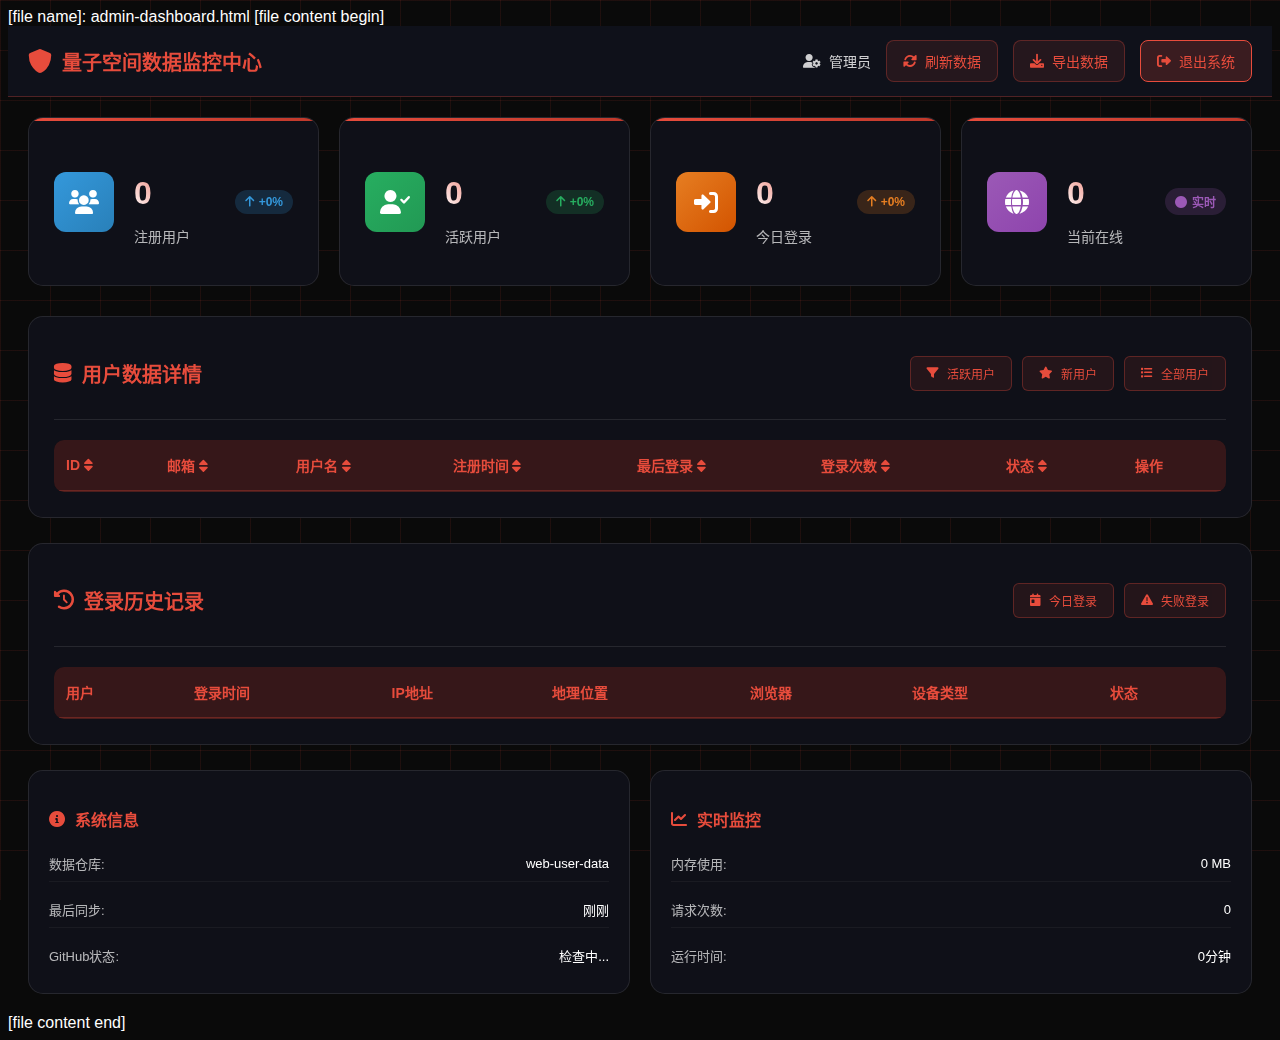
<file: admin-dashboard.html>
[file name]: admin-dashboard.html
[file content begin]
<!DOCTYPE html>
<html lang="zh-CN">
<head>
    <meta charset="UTF-8">
    <meta name="viewport" content="width=device-width, initial-scale=1.0">
    <title>数据监控中心 - 量子空间</title>
    <link rel="stylesheet" href="css/admin.css">
    <link href="https://cdnjs.cloudflare.com/ajax/libs/font-awesome/6.0.0/css/all.min.css" rel="stylesheet">
</head>
<body>
    <!-- 科幻网格背景 -->
    <div class="cyber-grid"></div>

    <!-- 导航栏 -->
    <nav class="admin-navbar">
        <div class="nav-container">
            <div class="nav-brand">
                <i class="fas fa-shield-alt"></i>
                <span>量子空间数据监控中心</span>
            </div>
            <div class="nav-actions">
                <div class="admin-info">
                    <i class="fas fa-user-cog"></i>
                    <span id="currentAdmin">管理员</span>
                </div>
                <button class="nav-btn" onclick="refreshData()">
                    <i class="fas fa-sync-alt"></i>
                    <span>刷新数据</span>
                </button>
                <button class="nav-btn" onclick="exportData()">
                    <i class="fas fa-download"></i>
                    <span>导出数据</span>
                </button>
                <button class="nav-btn logout-btn" onclick="adminLogout()">
                    <i class="fas fa-sign-out-alt"></i>
                    <span>退出系统</span>
                </button>
            </div>
        </div>
    </nav>

    <!-- 主内容区 -->
    <div class="admin-container">
        <!-- 统计卡片区域 -->
        <div class="stats-grid">
            <div class="stat-card users-stat">
                <div class="stat-icon">
                    <i class="fas fa-users"></i>
                </div>
                <div class="stat-info">
                    <h3 id="totalUsers">0</h3>
                    <p>注册用户</p>
                </div>
                <div class="stat-trend" id="usersTrend">
                    <i class="fas fa-arrow-up"></i>
                    <span>+0%</span>
                </div>
            </div>

            <div class="stat-card active-stat">
                <div class="stat-icon">
                    <i class="fas fa-user-check"></i>
                </div>
                <div class="stat-info">
                    <h3 id="activeUsers">0</h3>
                    <p>活跃用户</p>
                </div>
                <div class="stat-trend" id="activeTrend">
                    <i class="fas fa-arrow-up"></i>
                    <span>+0%</span>
                </div>
            </div>

            <div class="stat-card logins-stat">
                <div class="stat-icon">
                    <i class="fas fa-sign-in-alt"></i>
                </div>
                <div class="stat-info">
                    <h3 id="todayLogins">0</h3>
                    <p>今日登录</p>
                </div>
                <div class="stat-trend" id="loginsTrend">
                    <i class="fas fa-arrow-up"></i>
                    <span>+0%</span>
                </div>
            </div>

            <div class="stat-card online-stat">
                <div class="stat-icon">
                    <i class="fas fa-globe"></i>
                </div>
                <div class="stat-info">
                    <h3 id="onlineUsers">0</h3>
                    <p>当前在线</p>
                </div>
                <div class="stat-trend" id="onlineTrend">
                    <i class="fas fa-circle"></i>
                    <span>实时</span>
                </div>
            </div>
        </div>

        <!-- 数据表格区域 -->
        <div class="data-section">
            <div class="section-header">
                <h2><i class="fas fa-database"></i> 用户数据详情</h2>
                <div class="section-actions">
                    <button class="action-btn" onclick="filterActiveUsers()">
                        <i class="fas fa-filter"></i>
                        活跃用户
                    </button>
                    <button class="action-btn" onclick="filterNewUsers()">
                        <i class="fas fa-star"></i>
                        新用户
                    </button>
                    <button class="action-btn" onclick="showAllUsers()">
                        <i class="fas fa-list"></i>
                        全部用户
                    </button>
                </div>
            </div>

            <div class="table-container">
                <table class="data-table" id="usersTable">
                    <thead>
                        <tr>
                            <th onclick="sortTable('id')">ID <i class="fas fa-sort"></i></th>
                            <th onclick="sortTable('email')">邮箱 <i class="fas fa-sort"></i></th>
                            <th onclick="sortTable('username')">用户名 <i class="fas fa-sort"></i></th>
                            <th onclick="sortTable('registerDate')">注册时间 <i class="fas fa-sort"></i></th>
                            <th onclick="sortTable('lastLogin')">最后登录 <i class="fas fa-sort"></i></th>
                            <th onclick="sortTable('loginCount')">登录次数 <i class="fas fa-sort"></i></th>
                            <th onclick="sortTable('status')">状态 <i class="fas fa-sort"></i></th>
                            <th>操作</th>
                        </tr>
                    </thead>
                    <tbody id="usersTableBody">
                        <!-- 用户数据将通过JS动态生成 -->
                    </tbody>
                </table>
            </div>
        </div>

        <!-- 登录历史区域 -->
        <div class="data-section">
            <div class="section-header">
                <h2><i class="fas fa-history"></i> 登录历史记录</h2>
                <div class="section-actions">
                    <button class="action-btn" onclick="filterTodayLogins()">
                        <i class="fas fa-calendar-day"></i>
                        今日登录
                    </button>
                    <button class="action-btn" onclick="filterFailedLogins()">
                        <i class="fas fa-exclamation-triangle"></i>
                        失败登录
                    </button>
                </div>
            </div>

            <div class="table-container">
                <table class="data-table" id="loginHistoryTable">
                    <thead>
                        <tr>
                            <th>用户</th>
                            <th>登录时间</th>
                            <th>IP地址</th>
                            <th>地理位置</th>
                            <th>浏览器</th>
                            <th>设备类型</th>
                            <th>状态</th>
                        </tr>
                    </thead>
                    <tbody id="loginHistoryBody">
                        <!-- 登录历史数据将通过JS动态生成 -->
                    </tbody>
                </table>
            </div>
        </div>

        <!-- 系统信息区域 -->
        <div class="info-grid">
            <div class="info-card">
                <h3><i class="fas fa-info-circle"></i> 系统信息</h3>
                <div class="info-content">
                    <div class="info-item">
                        <span class="info-label">数据仓库:</span>
                        <span class="info-value">web-user-data</span>
                    </div>
                    <div class="info-item">
                        <span class="info-label">最后同步:</span>
                        <span class="info-value" id="lastSync">刚刚</span>
                    </div>
                    <div class="info-item">
                        <span class="info-label">GitHub状态:</span>
                        <span class="info-value" id="githubStatus">检查中...</span>
                    </div>
                </div>
            </div>

            <div class="info-card">
                <h3><i class="fas fa-chart-line"></i> 实时监控</h3>
                <div class="info-content">
                    <div class="info-item">
                        <span class="info-label">内存使用:</span>
                        <span class="info-value" id="memoryUsage">0 MB</span>
                    </div>
                    <div class="info-item">
                        <span class="info-label">请求次数:</span>
                        <span class="info-value" id="requestCount">0</span>
                    </div>
                    <div class="info-item">
                        <span class="info-label">运行时间:</span>
                        <span class="info-value" id="uptime">0分钟</span>
                    </div>
                </div>
            </div>
        </div>
    </div>

    <!-- 加载遮罩 -->
    <div id="loadingOverlay" class="loading-overlay">
        <div class="loading-content">
            <div class="loading-spinner"></div>
            <p>正在同步数据...</p>
        </div>
    </div>

    <!-- 消息通知 -->
    <div id="notification" class="notification"></div>

    <!-- 引入JS -->
    <script src="js/github-data-manager.js"></script>
    <script src="js/admin-dashboard.js"></script>
</body>
</html>
[file content end]
</file>
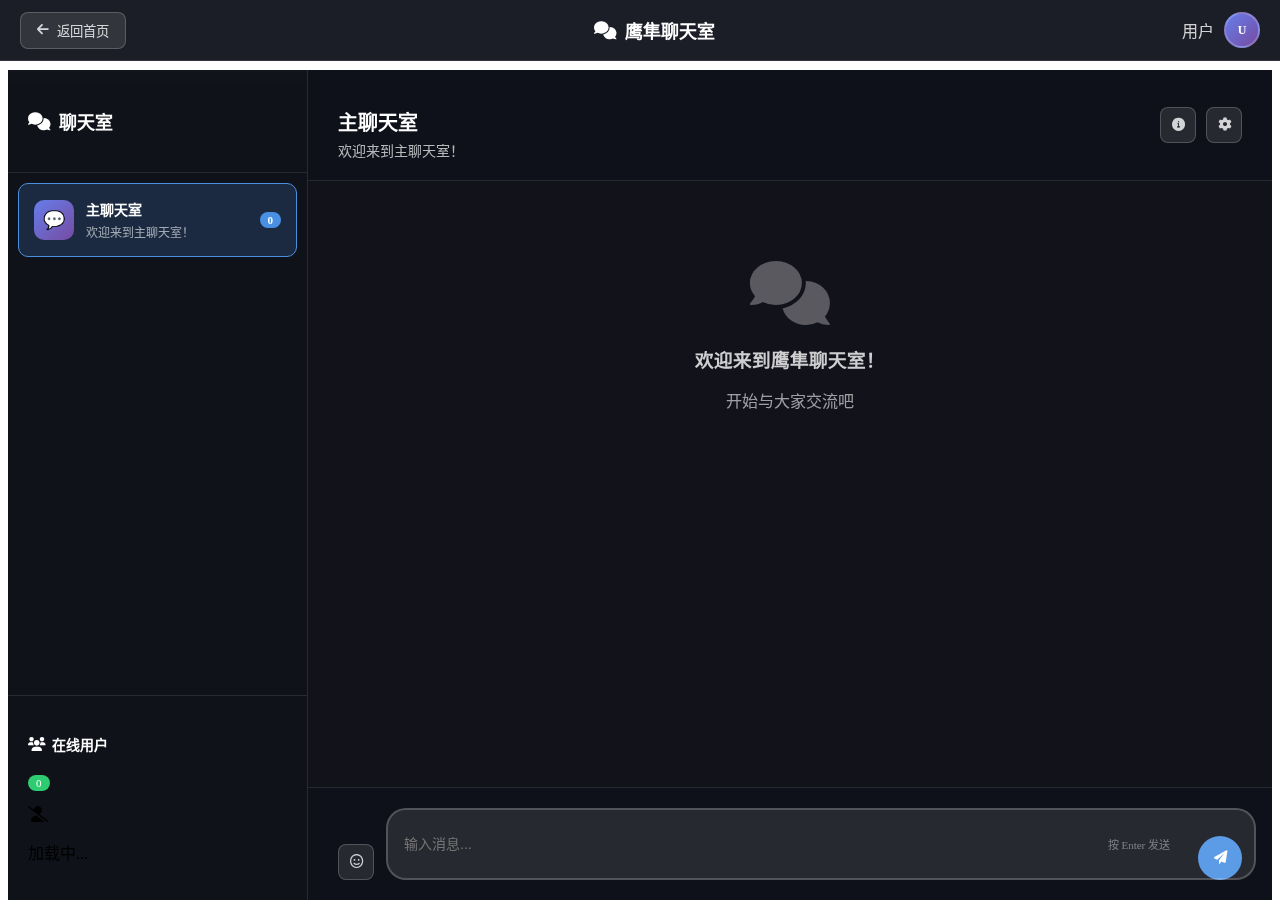
<file: chat.html>
<!DOCTYPE html>
<html lang="zh-CN">
<head>
    <meta charset="UTF-8">
    <meta name="viewport" content="width=device-width, initial-scale=1.0">
    <title>聊天室 - 鹰隼空间</title>
    <link rel="stylesheet" href="css/chat.css">
    <link href="https://cdnjs.cloudflare.com/ajax/libs/font-awesome/6.0.0/css/all.min.css" rel="stylesheet">
</head>
<body>
    <!-- 科幻网格背景 -->
    <div class="cyber-grid"></div>

    <!-- 简洁的顶部栏（只有返回按钮和标题） -->
    <div class="chat-top-bar">
        <button class="back-btn click-ripple" onclick="window.location.href='home.html'">
            <i class="fas fa-arrow-left"></i>
            <span>返回首页</span>
        </button>
        <div class="chat-title">
            <i class="fas fa-comments"></i>
            <span>鹰隼聊天室</span>
        </div>
        <div class="user-info">
            <span id="chatUserName">用户</span>
            <div class="user-avatar-small" id="chatUserAvatar">U</div>
        </div>
    </div>

    <!-- 聊天室主容器 -->
    <div class="chat-container">
        <!-- 侧边栏 - 聊天室列表 -->
        <aside class="chat-sidebar">
            <div class="sidebar-header">
                <h3><i class="fas fa-comments"></i> 聊天室</h3>
            </div>

            <div class="rooms-list" id="roomsList">
                <div class="room-item active" data-room="main">
                    <div class="room-icon">💬</div>
                    <div class="room-info">
                        <div class="room-name">主聊天室</div>
                        <div class="room-desc">欢迎来到主聊天室！</div>
                    </div>
                    <div class="room-stats">
                        <span class="user-count" id="mainRoomCount">0</span>
                    </div>
                </div>
            </div>

            <!-- 在线用户 -->
            <div class="online-users-section">
                <div class="section-header">
                    <h4><i class="fas fa-users"></i> 在线用户</h4>
                    <span class="online-count" id="onlineCount">0</span>
                </div>
                <div class="users-list" id="usersList">
                    <div class="empty-users">
                        <i class="fas fa-user-slash"></i>
                        <p>加载中...</p>
                    </div>
                </div>
            </div>
        </aside>

        <!-- 聊天主区域 -->
        <main class="chat-main">
            <!-- 聊天头部 -->
            <div class="chat-header">
                <div class="room-info">
                    <h2 id="currentRoomName">主聊天室</h2>
                    <p id="currentRoomDesc">欢迎来到主聊天室！</p>
                </div>
                <div class="room-actions">
                    <button class="action-btn click-ripple" id="roomInfoBtn" title="房间信息">
                        <i class="fas fa-info-circle"></i>
                    </button>
                    <button class="action-btn click-ripple" id="settingsBtn" title="设置">
                        <i class="fas fa-cog"></i>
                    </button>
                </div>
            </div>

            <div class="room-banner" id="roomBanner" style="display:none;"></div>

            <!-- 消息区域 -->
            <div class="messages-container" id="messagesContainer">
                <div class="welcome-message">
                    <i class="fas fa-comments"></i>
                    <h3>欢迎来到鹰隼聊天室！</h3>
                    <p>开始与大家交流吧</p>
                </div>
            </div>

            <!-- 输入区域 -->
            <div class="input-container">
                <div class="input-actions">
                    <button class="action-btn click-ripple" id="emojiBtn" title="表情">
                        <i class="far fa-smile"></i>
                    </button>
                </div>
                <div class="message-input-wrapper">
                    <input type="text"
                           id="messageInput"
                           placeholder="输入消息..."
                           maxlength="1000"
                           autocomplete="off">
                    <div class="input-hint" id="inputHint">按 Enter 发送</div>
                </div>
                <button class="send-btn click-ripple" id="sendBtn">
                    <i class="fas fa-paper-plane"></i>
                </button>
            </div>
        </main>
    </div>

    <!-- 表情选择器 -->
    <div class="emoji-picker" id="emojiPicker">
        <div class="emoji-header">
            <span>选择表情</span>
            <button class="close-emoji click-ripple" id="closeEmojiBtn">
                <i class="fas fa-times"></i>
            </button>
        </div>
        <div class="emoji-grid">
            <span class="emoji">😀</span><span class="emoji">😃</span><span class="emoji">😄</span>
            <span class="emoji">😁</span><span class="emoji">😆</span><span class="emoji">😅</span>
            <span class="emoji">😂</span><span class="emoji">🤣</span><span class="emoji">😊</span>
            <span class="emoji">😇</span><span class="emoji">🙂</span><span class="emoji">🙃</span>
            <span class="emoji">😉</span><span class="emoji">😌</span><span class="emoji">😍</span>
            <span class="emoji">🥰</span><span class="emoji">😘</span><span class="emoji">😗</span>
            <span class="emoji">😙</span><span class="emoji">😚</span><span class="emoji">😋</span>
            <span class="emoji">😛</span><span class="emoji">😝</span><span class="emoji">😜</span>
            <span class="emoji">🤪</span><span class="emoji">🤨</span><span class="emoji">🧐</span>
            <span class="emoji">🤓</span><span class="emoji">😎</span><span class="emoji">🤩</span>
            <span class="emoji">🥳</span><span class="emoji">😏</span><span class="emoji">😒</span>
            <span class="emoji">😞</span><span class="emoji">😔</span><span class="emoji">😟</span>
            <span class="emoji">😕</span><span class="emoji">🙁</span><span class="emoji">☹️</span>
            <span class="emoji">😣</span><span class="emoji">😖</span><span class="emoji">😫</span>
            <span class="emoji">😩</span><span class="emoji">🥺</span><span class="emoji">😢</span>
            <span class="emoji">😭</span><span class="emoji">😤</span><span class="emoji">😠</span>
            <span class="emoji">😡</span><span class="emoji">🤬</span><span class="emoji">🤯</span>
            <span class="emoji">😳</span><span class="emoji">🥵</span><span class="emoji">🥶</span>
            <span class="emoji">😱</span><span class="emoji">😨</span><span class="emoji">😰</span>
            <span class="emoji">😥</span><span class="emoji">😓</span><span class="emoji">🤗</span>
            <span class="emoji">🤔</span><span class="emoji">🤭</span><span class="emoji">🤫</span>
            <span class="emoji">🤥</span><span class="emoji">😶</span><span class="emoji">😐</span>
            <span class="emoji">😑</span><span class="emoji">😬</span><span class="emoji">🙄</span>
            <span class="emoji">😯</span><span class="emoji">😦</span><span class="emoji">😧</span>
            <span class="emoji">😮</span><span class="emoji">😲</span><span class="emoji">🥱</span>
            <span class="emoji">😴</span><span class="emoji">🤤</span><span class="emoji">😪</span>
            <span class="emoji">😵</span><span class="emoji">🤐</span><span class="emoji">🥴</span>
            <span class="emoji">🤢</span><span class="emoji">🤮</span><span class="emoji">🤧</span>
            <span class="emoji">😷</span><span class="emoji">🤒</span><span class="emoji">🤕</span>
            <span class="emoji">🤑</span><span class="emoji">🤠</span><span class="emoji">😈</span>
        </div>
    </div>

    <!-- 设置菜单 -->
    <div class="settings-menu" id="settingsMenu">
        <div class="settings-header">
            <span>设置</span>
            <button class="close-settings click-ripple" id="closeSettingsBtn">
                <i class="fas fa-times"></i>
            </button>
        </div>
        <div class="settings-content">
            <div class="setting-item">
                <label>消息提示音</label>
                <label class="switch">
                    <input type="checkbox" id="soundToggle" checked>
                    <span class="slider"></span>
                </label>
            </div>
            <div class="setting-item">
                <label>桌面通知</label>
                <label class="switch">
                    <input type="checkbox" id="notificationToggle">
                    <span class="slider"></span>
                </label>
            </div>
            <div class="setting-divider"></div>
            <button class="setting-btn click-ripple" onclick="chatManager.logout()">
                <i class="fas fa-sign-out-alt"></i>
                退出登录
            </button>
        </div>
    </div>

    <!-- 引入数据管理器 -->
    <script src="js/github-data-manager.js"></script>
    <!-- 引入聊天室JS -->
    <script src="js/chat.js"></script>
</body>
</html>
</file>
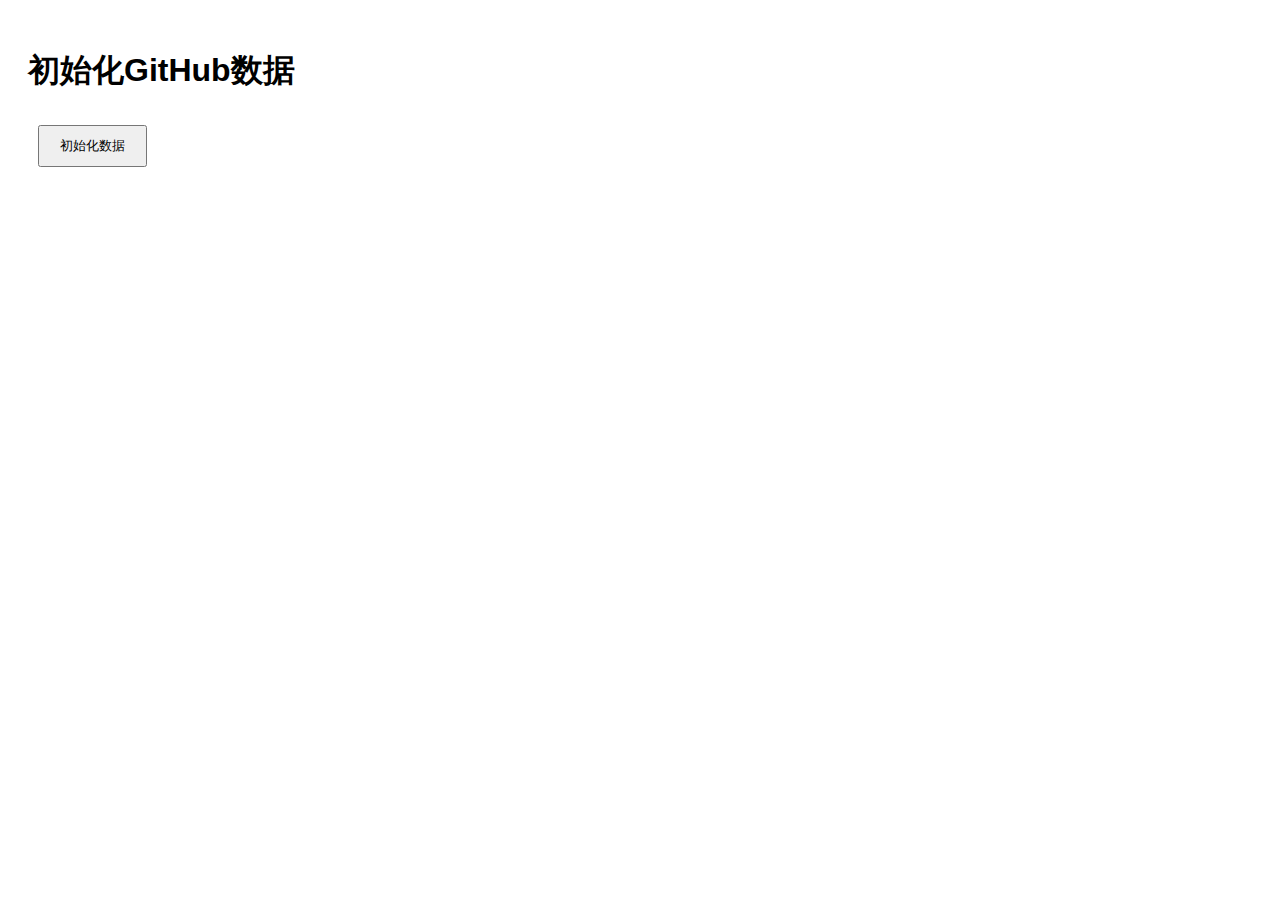
<file: init.html>
<!DOCTYPE html>
<html>
<head>
    <title>初始化数据</title>
    <style>
        body { font-family: Arial; padding: 20px; }
        button { padding: 10px 20px; margin: 10px; }
        .status { margin: 10px 0; padding: 10px; border-radius: 5px; }
        .success { background: #d4edda; color: #155724; }
        .error { background: #f8d7da; color: #721c24; }
    </style>
</head>
<body>
    <h1>初始化GitHub数据</h1>
    <button onclick="initData()">初始化数据</button>
    <div id="status"></div>

    <script>
        // 简化的GitHub管理器
        class DataInitializer {
            constructor() {
                this.token = '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';
                this.repo = 'zhou-str6668899/web-user-data';
                this.baseURL = 'https://api.github.com/repos/';
            }

            async updateFile(filePath, content) {
                const response = await fetch(`${this.baseURL}${this.repo}/contents/${filePath}`, {
                    method: 'PUT',
                    headers: {
                        'Authorization': `token ${this.token}`,
                        'Accept': 'application/vnd.github.v3+json',
                        'Content-Type': 'application/json'
                    },
                    body: JSON.stringify({
                        message: `初始化 ${filePath}`,
                        content: btoa(JSON.stringify(content))
                    })
                });

                if (!response.ok) {
                    throw new Error(`HTTP ${response.status}`);
                }

                return await response.json();
            }

            async initData() {
                const status = document.getElementById('status');

                try {
                    status.innerHTML = '<div class="status">开始初始化...</div>';

                    // 1. 创建用户数据
                    await this.updateFile('user/users.json', {
                        users: [{
                            id: "1",
                            email: "hawk@qq.com",
                            password: "123456",
                            username: "管理员",
                            registerDate: new Date().toISOString(),
                            lastLogin: null,
                            loginCount: 0,
                            status: "active",
                            role: "admin",
                            avatar: "",
                            verified: true
                        }]
                    });
                    status.innerHTML += '<div class="status success">✅ 用户数据创建成功</div>';

                    // 2. 创建会话数据
                    await this.updateFile('sessions/active-sessions.json', {
                        sessions: []
                    });
                    status.innerHTML += '<div class="status success">✅ 会话数据创建成功</div>';

                    // 3. 创建配置数据
                    await this.updateFile('config/repository.config.json', {
                        repository: {
                            name: "web-user-data",
                            owner: "zhou-str6668899",
                            branch: "main"
                        },
                        security: {
                            adminEmails: ["hawk@qq.com"],
                            maxLoginAttempts: 5
                        }
                    });
                    status.innerHTML += '<div class="status success">✅ 配置数据创建成功</div>';

                    status.innerHTML += '<div class="status success">🎉 所有数据初始化完成！</div>';

                } catch (error) {
                    status.innerHTML += `<div class="status error">❌ 初始化失败: ${error.message}</div>`;
                    console.error(error);
                }
            }
        }

        const initializer = new DataInitializer();

        function initData() {
            initializer.initData();
        }
    </script>
</body>
</html>
</file>
<file: css/admin.css>
[file name]: css/admin.css
[file content begin]
* {
    margin: 0;
    padding: 0;
    box-sizing: border-box;
}

body {
    font-family: 'Segoe UI', 'Microsoft YaHei', sans-serif;
    background: #0a0a0a;
    color: #ffffff;
    overflow-x: hidden;
    min-height: 100vh;
}

/* 科幻网格背景 */
.cyber-grid {
    position: fixed;
    top: 0;
    left: 0;
    width: 100%;
    height: 100%;
    background:
        linear-gradient(90deg, rgba(231, 76, 60, 0.1) 1px, transparent 1px),
        linear-gradient(rgba(231, 76, 60, 0.1) 1px, transparent 1px);
    background-size: 50px 50px;
    z-index: 0;
    animation: gridMove 20s linear infinite;
}

@keyframes gridMove {
    0% { transform: translate(0, 0); }
    100% { transform: translate(50px, 50px); }
}

/* 管理员导航栏 */
.admin-navbar {
    background: rgba(16, 18, 27, 0.95);
    backdrop-filter: blur(20px);
    border-bottom: 1px solid rgba(231, 76, 60, 0.3);
    padding: 0 20px;
    position: sticky;
    top: 0;
    z-index: 1000;
}

.nav-container {
    max-width: 1400px;
    margin: 0 auto;
    display: flex;
    align-items: center;
    justify-content: space-between;
    height: 70px;
}

.nav-brand {
    display: flex;
    align-items: center;
    font-size: 20px;
    font-weight: bold;
    color: #e74c3c;
}

.nav-brand i {
    margin-right: 10px;
    font-size: 24px;
}

.nav-actions {
    display: flex;
    align-items: center;
    gap: 15px;
}

.admin-info {
    display: flex;
    align-items: center;
    gap: 8px;
    color: rgba(255, 255, 255, 0.8);
    font-size: 14px;
}

.nav-btn {
    display: flex;
    align-items: center;
    gap: 8px;
    padding: 10px 16px;
    background: rgba(231, 76, 60, 0.1);
    border: 1px solid rgba(231, 76, 60, 0.3);
    border-radius: 8px;
    color: #e74c3c;
    cursor: pointer;
    transition: all 0.3s ease;
    font-size: 14px;
}

.nav-btn:hover {
    background: rgba(231, 76, 60, 0.2);
    transform: translateY(-2px);
    box-shadow: 0 5px 15px rgba(231, 76, 60, 0.3);
}

.logout-btn {
    background: rgba(231, 76, 60, 0.2);
    border-color: #e74c3c;
}

.logout-btn:hover {
    background: rgba(231, 76, 60, 0.3);
}

/* 主容器 */
.admin-container {
    max-width: 1400px;
    margin: 0 auto;
    padding: 20px;
    position: relative;
    z-index: 1;
}

/* 统计卡片网格 */
.stats-grid {
    display: grid;
    grid-template-columns: repeat(auto-fit, minmax(250px, 1fr));
    gap: 20px;
    margin-bottom: 30px;
}

.stat-card {
    background: rgba(16, 18, 27, 0.8);
    backdrop-filter: blur(20px);
    border: 1px solid rgba(255, 255, 255, 0.1);
    border-radius: 15px;
    padding: 25px;
    display: flex;
    align-items: center;
    gap: 20px;
    transition: all 0.3s ease;
    position: relative;
    overflow: hidden;
}

.stat-card::before {
    content: '';
    position: absolute;
    top: 0;
    left: 0;
    right: 0;
    height: 3px;
    background: linear-gradient(90deg, #e74c3c, #c0392b);
}

.stat-card:hover {
    transform: translateY(-5px);
    box-shadow: 0 15px 30px rgba(231, 76, 60, 0.2);
}

.stat-icon {
    width: 60px;
    height: 60px;
    border-radius: 12px;
    display: flex;
    align-items: center;
    justify-content: center;
    font-size: 24px;
    color: white;
}

.users-stat .stat-icon { background: linear-gradient(135deg, #3498db, #2980b9); }
.active-stat .stat-icon { background: linear-gradient(135deg, #27ae60, #229954); }
.logins-stat .stat-icon { background: linear-gradient(135deg, #e67e22, #d35400); }
.online-stat .stat-icon { background: linear-gradient(135deg, #9b59b6, #8e44ad); }

.stat-info h3 {
    font-size: 32px;
    font-weight: bold;
    margin-bottom: 5px;
    background: linear-gradient(45deg, #fff, #e74c3c);
    -webkit-background-clip: text;
    -webkit-text-fill-color: transparent;
}

.stat-info p {
    color: rgba(255, 255, 255, 0.7);
    font-size: 14px;
}

.stat-trend {
    margin-left: auto;
    display: flex;
    align-items: center;
    gap: 5px;
    padding: 5px 10px;
    border-radius: 20px;
    font-size: 12px;
    font-weight: bold;
}

.users-stat .stat-trend { background: rgba(52, 152, 219, 0.2); color: #3498db; }
.active-stat .stat-trend { background: rgba(39, 174, 96, 0.2); color: #27ae60; }
.logins-stat .stat-trend { background: rgba(230, 126, 34, 0.2); color: #e67e22; }
.online-stat .stat-trend { background: rgba(155, 89, 182, 0.2); color: #9b59b6; }

/* 数据区域 */
.data-section {
    background: rgba(16, 18, 27, 0.8);
    backdrop-filter: blur(20px);
    border: 1px solid rgba(255, 255, 255, 0.1);
    border-radius: 15px;
    padding: 25px;
    margin-bottom: 25px;
}

.section-header {
    display: flex;
    justify-content: space-between;
    align-items: center;
    margin-bottom: 20px;
    padding-bottom: 15px;
    border-bottom: 1px solid rgba(255, 255, 255, 0.1);
}

.section-header h2 {
    display: flex;
    align-items: center;
    gap: 10px;
    font-size: 20px;
    color: #e74c3c;
}

.section-actions {
    display: flex;
    gap: 10px;
}

.action-btn {
    display: flex;
    align-items: center;
    gap: 8px;
    padding: 8px 16px;
    background: rgba(231, 76, 60, 0.1);
    border: 1px solid rgba(231, 76, 60, 0.3);
    border-radius: 6px;
    color: #e74c3c;
    cursor: pointer;
    transition: all 0.3s ease;
    font-size: 12px;
}

.action-btn:hover {
    background: rgba(231, 76, 60, 0.2);
    transform: translateY(-1px);
}

/* 表格样式 */
.table-container {
    overflow-x: auto;
    border-radius: 10px;
    background: rgba(0, 0, 0, 0.3);
}

.data-table {
    width: 100%;
    border-collapse: collapse;
    font-size: 14px;
}

.data-table th {
    background: rgba(231, 76, 60, 0.2);
    padding: 15px 12px;
    text-align: left;
    font-weight: 600;
    color: #e74c3c;
    cursor: pointer;
    user-select: none;
    border-bottom: 2px solid rgba(231, 76, 60, 0.3);
}

.data-table th:hover {
    background: rgba(231, 76, 60, 0.3);
}

.data-table td {
    padding: 12px;
    border-bottom: 1px solid rgba(255, 255, 255, 0.1);
    color: rgba(255, 255, 255, 0.9);
}

.data-table tr:hover {
    background: rgba(231, 76, 60, 0.1);
}

.data-table tr:last-child td {
    border-bottom: none;
}

/* 状态标签 */
.status-badge {
    padding: 4px 8px;
    border-radius: 12px;
    font-size: 11px;
    font-weight: bold;
    text-transform: uppercase;
}

.status-active {
    background: rgba(39, 174, 96, 0.2);
    color: #27ae60;
    border: 1px solid rgba(39, 174, 96, 0.5);
}

.status-inactive {
    background: rgba(149, 165, 166, 0.2);
    color: #95a5a6;
    border: 1px solid rgba(149, 165, 166, 0.5);
}

.status-banned {
    background: rgba(231, 76, 60, 0.2);
    color: #e74c3c;
    border: 1px solid rgba(231, 76, 60, 0.5);
}

/* 信息网格 */
.info-grid {
    display: grid;
    grid-template-columns: repeat(auto-fit, minmax(300px, 1fr));
    gap: 20px;
}

.info-card {
    background: rgba(16, 18, 27, 0.8);
    backdrop-filter: blur(20px);
    border: 1px solid rgba(255, 255, 255, 0.1);
    border-radius: 15px;
    padding: 20px;
}

.info-card h3 {
    display: flex;
    align-items: center;
    gap: 10px;
    margin-bottom: 15px;
    color: #e74c3c;
    font-size: 16px;
}

.info-content {
    display: flex;
    flex-direction: column;
    gap: 10px;
}

.info-item {
    display: flex;
    justify-content: space-between;
    align-items: center;
    padding: 8px 0;
    border-bottom: 1px solid rgba(255, 255, 255, 0.05);
}

.info-item:last-child {
    border-bottom: none;
}

.info-label {
    color: rgba(255, 255, 255, 0.7);
    font-size: 13px;
}

.info-value {
    color: #ffffff;
    font-size: 13px;
    font-weight: 500;
}

/* 加载遮罩 */
.loading-overlay {
    position: fixed;
    top: 0;
    left: 0;
    width: 100%;
    height: 100%;
    background: rgba(0, 0, 0, 0.8);
    display: none;
    align-items: center;
    justify-content: center;
    z-index: 2000;
}

.loading-overlay.show {
    display: flex;
}

.loading-content {
    text-align: center;
    color: white;
}

.loading-spinner {
    width: 50px;
    height: 50px;
    border: 3px solid rgba(231, 76, 60, 0.3);
    border-top: 3px solid #e74c3c;
    border-radius: 50%;
    animation: spin 1s linear infinite;
    margin: 0 auto 15px;
}

@keyframes spin {
    0% { transform: rotate(0deg); }
    100% { transform: rotate(360deg); }
}

/* 通知 */
.notification {
    position: fixed;
    top: 20px;
    right: 20px;
    background: #e74c3c;
    color: white;
    padding: 15px 20px;
    border-radius: 8px;
    box-shadow: 0 5px 15px rgba(0, 0, 0, 0.3);
    transform: translateX(400px);
    transition: transform 0.3s ease;
    z-index: 2000;
}

.notification.show {
    transform: translateX(0);
}

/* 响应式设计 */
@media (max-width: 768px) {
    .admin-container {
        padding: 15px;
    }

    .nav-container {
        flex-direction: column;
        height: auto;
        padding: 15px 0;
    }

    .nav-actions {
        margin-top: 15px;
        flex-wrap: wrap;
        justify-content: center;
    }

    .stats-grid {
        grid-template-columns: 1fr;
    }

    .section-header {
        flex-direction: column;
        gap: 15px;
        align-items: flex-start;
    }

    .section-actions {
        flex-wrap: wrap;
    }

    .info-grid {
        grid-template-columns: 1fr;
    }

    .data-table {
        font-size: 12px;
    }

    .data-table th,
    .data-table td {
        padding: 8px 6px;
    }
}

@media (max-width: 480px) {
    .admin-navbar {
        padding: 0 10px;
    }

    .admin-container {
        padding: 10px;
    }

    .stat-card {
        padding: 20px;
        flex-direction: column;
        text-align: center;
        gap: 15px;
    }

    .stat-trend {
        margin-left: 0;
    }

    .data-section {
        padding: 15px;
    }

    .action-btn {
        padding: 6px 12px;
        font-size: 11px;
    }
}

/* 滚动条样式 */
.table-container::-webkit-scrollbar {
    height: 8px;
}

.table-container::-webkit-scrollbar-track {
    background: rgba(255, 255, 255, 0.1);
    border-radius: 4px;
}

.table-container::-webkit-scrollbar-thumb {
    background: rgba(231, 76, 60, 0.5);
    border-radius: 4px;
}

.table-container::-webkit-scrollbar-thumb:hover {
    background: rgba(231, 76, 60, 0.7);
}
[file content end]
</file>
<file: css/chat.css>
/* 简洁顶部栏 */
.chat-top-bar {
    position: fixed;
    top: 0;
    left: 0;
    right: 0;
    height: 60px;
    background: rgba(16, 18, 27, 0.95);
    backdrop-filter: blur(20px);
    border-bottom: 1px solid rgba(255, 255, 255, 0.1);
    display: flex;
    align-items: center;
    justify-content: space-between;
    padding: 0 20px;
    z-index: 1000;
}

.back-btn {
    background: rgba(255, 255, 255, 0.1);
    border: 1px solid rgba(255, 255, 255, 0.2);
    border-radius: 8px;
    padding: 8px 16px;
    color: rgba(255, 255, 255, 0.8);
    cursor: pointer;
    display: flex;
    align-items: center;
    gap: 8px;
    transition: all 0.3s ease;
    text-decoration: none;
}

.back-btn:hover {
    background: rgba(74, 144, 226, 0.2);
    color: #4a90e2;
    border-color: rgba(74, 144, 226, 0.3);
}

.chat-title {
    color: white;
    font-size: 18px;
    font-weight: 600;
    display: flex;
    align-items: center;
    gap: 8px;
}

.user-info {
    display: flex;
    align-items: center;
    gap: 10px;
    color: rgba(255, 255, 255, 0.8);
}

.user-avatar-small {
    width: 32px;
    height: 32px;
    background: linear-gradient(135deg, #667eea 0%, #764ba2 100%);
    border-radius: 50%;
    display: flex;
    align-items: center;
    justify-content: center;
    color: white;
    font-size: 12px;
    font-weight: bold;
    border: 2px solid rgba(255, 255, 255, 0.2);
}

/* 更新聊天容器高度 */
.chat-container {
    display: grid;
    grid-template-columns: 300px 1fr;
    height: calc(100vh - 60px); /* 减去顶部栏高度 */
    margin-top: 60px; /* 顶部栏高度 */
    background: rgba(10, 10, 10, 0.95);
    position: relative;
    z-index: 1;
}

/* 设置菜单 */
.settings-menu {
    position: absolute;
    top: 70px;
    right: 20px;
    background: rgba(16, 18, 27, 0.95);
    border: 1px solid rgba(255, 255, 255, 0.2);
    border-radius: 10px;
    padding: 15px;
    backdrop-filter: blur(20px);
    box-shadow: 0 10px 30px rgba(0, 0, 0, 0.5);
    z-index: 1000;
    display: none;
    min-width: 200px;
}

.settings-menu.active {
    display: block;
    animation: settingsAppear 0.3s ease;
}

@keyframes settingsAppear {
    from {
        opacity: 0;
        transform: translateY(-10px);
    }
    to {
        opacity: 1;
        transform: translateY(0);
    }
}

.settings-header {
    display: flex;
    justify-content: space-between;
    align-items: center;
    margin-bottom: 15px;
    padding-bottom: 10px;
    border-bottom: 1px solid rgba(255, 255, 255, 0.1);
    color: white;
    font-size: 14px;
}

.close-settings {
    background: none;
    border: none;
    color: rgba(255, 255, 255, 0.7);
    cursor: pointer;
    padding: 5px;
    border-radius: 5px;
    transition: all 0.3s ease;
}

.close-settings:hover {
    background: rgba(255, 255, 255, 0.1);
    color: white;
}

.setting-item {
    display: flex;
    justify-content: space-between;
    align-items: center;
    padding: 10px 0;
    color: rgba(255, 255, 255, 0.8);
}

.setting-divider {
    height: 1px;
    background: rgba(255, 255, 255, 0.1);
    margin: 10px 0;
}

.setting-btn {
    width: 100%;
    background: rgba(255, 255, 255, 0.1);
    border: 1px solid rgba(255, 255, 255, 0.2);
    border-radius: 8px;
    padding: 10px;
    color: rgba(255, 255, 255, 0.8);
    cursor: pointer;
    display: flex;
    align-items: center;
    gap: 8px;
    transition: all 0.3s ease;
}

.setting-btn:hover {
    background: rgba(231, 76, 60, 0.2);
    color: #e74c3c;
    border-color: rgba(231, 76, 60, 0.3);
}

/* 开关样式 */
.switch {
    position: relative;
    display: inline-block;
    width: 44px;
    height: 24px;
}

.switch input {
    opacity: 0;
    width: 0;
    height: 0;
}

.slider {
    position: absolute;
    cursor: pointer;
    top: 0;
    left: 0;
    right: 0;
    bottom: 0;
    background-color: rgba(255, 255, 255, 0.2);
    transition: .4s;
    border-radius: 24px;
}

.slider:before {
    position: absolute;
    content: "";
    height: 18px;
    width: 18px;
    left: 3px;
    bottom: 3px;
    background-color: white;
    transition: .4s;
    border-radius: 50%;
}

input:checked + .slider {
    background-color: #4a90e2;
}

input:checked + .slider:before {
    transform: translateX(20px);
}
/* 聊天室样式 */
.chat-container {
    display: grid;
    grid-template-columns: 300px 1fr;
    height: calc(100vh - 70px);
    margin-top: 70px;
    background: rgba(10, 10, 10, 0.95);
    position: relative;
    z-index: 1;
}

/* 侧边栏样式 */
.chat-sidebar {
    background: rgba(16, 18, 27, 0.9);
    border-right: 1px solid rgba(255, 255, 255, 0.1);
    backdrop-filter: blur(10px);
    display: flex;
    flex-direction: column;
    height: 100%;
}

.sidebar-header {
    padding: 20px;
    border-bottom: 1px solid rgba(255, 255, 255, 0.1);
    display: flex;
    justify-content: space-between;
    align-items: center;
}

.sidebar-header h3 {
    color: white;
    font-size: 18px;
    display: flex;
    align-items: center;
    gap: 8px;
}

.new-room-btn {
    background: #4a90e2;
    border: none;
    width: 32px;
    height: 32px;
    border-radius: 8px;
    color: white;
    cursor: pointer;
    display: flex;
    align-items: center;
    justify-content: center;
    transition: all 0.3s ease;
}

.new-room-btn:hover {
    background: #357abd;
    transform: scale(1.1);
}

/* 聊天室列表 */
.rooms-list {
    flex: 1;
    overflow-y: auto;
    padding: 10px;
}

.room-item {
    display: flex;
    align-items: center;
    padding: 15px;
    border-radius: 10px;
    margin-bottom: 8px;
    cursor: pointer;
    transition: all 0.3s ease;
    background: rgba(255, 255, 255, 0.05);
    border: 1px solid rgba(255, 255, 255, 0.1);
}

.room-item:hover {
    background: rgba(74, 144, 226, 0.1);
    border-color: rgba(74, 144, 226, 0.3);
    transform: translateX(5px);
}

.room-item.active {
    background: rgba(74, 144, 226, 0.2);
    border-color: #4a90e2;
}

.room-icon {
    width: 40px;
    height: 40px;
    background: linear-gradient(135deg, #667eea 0%, #764ba2 100%);
    border-radius: 10px;
    display: flex;
    align-items: center;
    justify-content: center;
    font-size: 18px;
    margin-right: 12px;
    flex-shrink: 0;
}

.room-info {
    flex: 1;
    min-width: 0;
}

.room-name {
    color: white;
    font-weight: 600;
    font-size: 14px;
    margin-bottom: 4px;
    white-space: nowrap;
    overflow: hidden;
    text-overflow: ellipsis;
}

.room-desc {
    color: rgba(255, 255, 255, 0.6);
    font-size: 12px;
    white-space: nowrap;
    overflow: hidden;
    text-overflow: ellipsis;
}

.room-stats {
    display: flex;
    align-items: center;
    gap: 5px;
}

.user-count {
    background: #4a90e2;
    color: white;
    padding: 2px 8px;
    border-radius: 10px;
    font-size: 11px;
    font-weight: 600;
}

/* 在线用户区域 */
.online-users-section {
    border-top: 1px solid rgba(255, 255, 255, 0.1);
    padding: 20px;
}

.online-users-section .section-header {
    padding: 0;
    border: none;
    margin-bottom: 15px;
}

.online-users-section h4 {
    color: white;
    font-size: 14px;
    display: flex;
    align-items: center;
    gap: 6px;
}

.online-users-section .online-count {
    background: #2ecc71;
    color: white;
    padding: 2px 8px;
    border-radius: 10px;
    font-size: 11px;
}

.online-users-section .users-list {
    max-height: 200px;
    overflow-y: auto;
}

.online-users-section .user-item {
    padding: 10px 12px;
    margin-bottom: 6px;
}

.online-users-section .user-avatar {
    width: 28px;
    height: 28px;
    font-size: 12px;
}

.online-users-section .user-name {
    font-size: 13px;
}

/* 聊天主区域 */
.chat-main {
    display: flex;
    flex-direction: column;
    background: rgba(16, 18, 27, 0.8);
    backdrop-filter: blur(10px);
}

/* 聊天头部 */
.chat-header {
    padding: 20px 30px;
    border-bottom: 1px solid rgba(255, 255, 255, 0.1);
    display: flex;
    justify-content: space-between;
    align-items: center;
    background: rgba(16, 18, 27, 0.9);
}

.room-info h2 {
    color: white;
    font-size: 20px;
    margin-bottom: 4px;
}

.room-info p {
    color: rgba(255, 255, 255, 0.7);
    font-size: 14px;
    margin: 0;
}

.room-actions {
    display: flex;
    gap: 10px;
}

.action-btn {
    background: rgba(255, 255, 255, 0.1);
    border: 1px solid rgba(255, 255, 255, 0.2);
    width: 36px;
    height: 36px;
    border-radius: 8px;
    color: rgba(255, 255, 255, 0.8);
    cursor: pointer;
    display: flex;
    align-items: center;
    justify-content: center;
    transition: all 0.3s ease;
}

.action-btn:hover {
    background: rgba(74, 144, 226, 0.2);
    color: #4a90e2;
    border-color: rgba(74, 144, 226, 0.3);
}

/* 消息区域 */
.messages-container {
    flex: 1;
    overflow-y: auto;
    padding: 20px 30px;
    display: flex;
    flex-direction: column;
    gap: 15px;
}

.welcome-message {
    text-align: center;
    padding: 60px 20px;
    color: rgba(255, 255, 255, 0.6);
}

.welcome-message i {
    font-size: 64px;
    margin-bottom: 20px;
    display: block;
    opacity: 0.5;
}

.welcome-message h3 {
    margin-bottom: 10px;
    color: rgba(255, 255, 255, 0.8);
}

/* 消息样式 */
.message {
    display: flex;
    gap: 12px;
    max-width: 70%;
    animation: messageAppear 0.3s ease;
}

@keyframes messageAppear {
    from {
        opacity: 0;
        transform: translateY(10px);
    }
    to {
        opacity: 1;
        transform: translateY(0);
    }
}

.message.own {
    margin-left: auto;
    flex-direction: row-reverse;
}

.message-avatar {
    width: 36px;
    height: 36px;
    background: linear-gradient(135deg, #667eea 0%, #764ba2 100%);
    border-radius: 50%;
    display: flex;
    align-items: center;
    justify-content: center;
    color: white;
    font-size: 14px;
    font-weight: bold;
    flex-shrink: 0;
    border: 2px solid rgba(255, 255, 255, 0.2);
}

.message-content {
    background: rgba(255, 255, 255, 0.1);
    border: 1px solid rgba(255, 255, 255, 0.2);
    border-radius: 15px;
    padding: 12px 16px;
    position: relative;
    flex: 1;
}

.message.own .message-content {
    background: rgba(74, 144, 226, 0.3);
    border-color: rgba(74, 144, 226, 0.5);
}

.message-header {
    display: flex;
    justify-content: space-between;
    align-items: center;
    margin-bottom: 6px;
}

.message-sender {
    color: white;
    font-weight: 600;
    font-size: 14px;
}

.message-time {
    color: rgba(255, 255, 255, 0.5);
    font-size: 11px;
}

.message-text {
    color: rgba(255, 255, 255, 0.9);
    font-size: 14px;
    line-height: 1.4;
    word-wrap: break-word;
}

.message.own .message-sender {
    color: #4a90e2;
}

/* 系统消息 */
.message.system {
    max-width: 100%;
    justify-content: center;
}

.message.system .message-content {
    background: rgba(255, 193, 7, 0.1);
    border-color: rgba(255, 193, 7, 0.3);
    text-align: center;
    padding: 8px 16px;
}

.message.system .message-text {
    color: rgba(255, 255, 255, 0.7);
    font-style: italic;
    font-size: 13px;
}

/* 输入区域 */
.input-container {
    padding: 20px 30px;
    border-top: 1px solid rgba(255, 255, 255, 0.1);
    background: rgba(16, 18, 27, 0.9);
    display: flex;
    align-items: flex-end;
    gap: 12px;
}

.input-actions {
    display: flex;
    gap: 8px;
}

.message-input-wrapper {
    flex: 1;
    position: relative;
}

#messageInput {
    width: 100%;
    background: rgba(255, 255, 255, 0.1);
    border: 2px solid rgba(255, 255, 255, 0.2);
    border-radius: 20px;
    padding: 12px 50px 12px 16px;
    color: white;
    font-size: 14px;
    resize: none;
    outline: none;
    transition: all 0.3s ease;
    min-height: 44px;
    max-height: 120px;
}

#messageInput:focus {
    border-color: #4a90e2;
    background: rgba(255, 255, 255, 0.15);
}

.input-hint {
    position: absolute;
    right: 16px;
    top: 50%;
    transform: translateY(-50%);
    color: rgba(255, 255, 255, 0.4);
    font-size: 11px;
    pointer-events: none;
}

.send-btn {
    background: #4a90e2;
    border: none;
    width: 44px;
    height: 44px;
    border-radius: 50%;
    color: white;
    cursor: pointer;
    display: flex;
    align-items: center;
    justify-content: center;
    transition: all 0.3s ease;
    flex-shrink: 0;
}

.send-btn:hover {
    background: #357abd;
    transform: scale(1.05);
}

.send-btn:disabled {
    background: rgba(255, 255, 255, 0.2);
    cursor: not-allowed;
    transform: none;
}

/* 表情选择器 */
.emoji-picker {
    position: absolute;
    bottom: 80px;
    left: 50%;
    transform: translateX(-50%);
    background: rgba(16, 18, 27, 0.95);
    border: 1px solid rgba(255, 255, 255, 0.2);
    border-radius: 15px;
    padding: 15px;
    backdrop-filter: blur(20px);
    box-shadow: 0 10px 30px rgba(0, 0, 0, 0.5);
    z-index: 1000;
    display: none;
}

.emoji-picker.active {
    display: block;
    animation: emojiAppear 0.3s ease;
}

@keyframes emojiAppear {
    from {
        opacity: 0;
        transform: translateX(-50%) translateY(10px);
    }
    to {
        opacity: 1;
        transform: translateX(-50%) translateY(0);
    }
}

.emoji-header {
    display: flex;
    justify-content: space-between;
    align-items: center;
    margin-bottom: 10px;
    padding-bottom: 10px;
    border-bottom: 1px solid rgba(255, 255, 255, 0.1);
    color: white;
    font-size: 14px;
}

.close-emoji {
    background: none;
    border: none;
    color: rgba(255, 255, 255, 0.7);
    cursor: pointer;
    padding: 5px;
    border-radius: 5px;
    transition: all 0.3s ease;
}

.close-emoji:hover {
    background: rgba(255, 255, 255, 0.1);
    color: white;
}

.emoji-grid {
    display: grid;
    grid-template-columns: repeat(8, 1fr);
    gap: 8px;
    max-width: 300px;
    max-height: 200px;
    overflow-y: auto;
}

.emoji {
    font-size: 18px;
    cursor: pointer;
    padding: 5px;
    border-radius: 5px;
    text-align: center;
    transition: all 0.3s ease;
    user-select: none;
}

.emoji:hover {
    background: rgba(74, 144, 226, 0.3);
    transform: scale(1.2);
}

/* 滚动条样式 */
.messages-container::-webkit-scrollbar,
.rooms-list::-webkit-scrollbar,
.emoji-grid::-webkit-scrollbar,
.online-users-section .users-list::-webkit-scrollbar {
    width: 6px;
}

.messages-container::-webkit-scrollbar-track,
.rooms-list::-webkit-scrollbar-track,
.emoji-grid::-webkit-scrollbar-track,
.online-users-section .users-list::-webkit-scrollbar-track {
    background: rgba(255, 255, 255, 0.1);
    border-radius: 3px;
}

.messages-container::-webkit-scrollbar-thumb,
.rooms-list::-webkit-scrollbar-thumb,
.emoji-grid::-webkit-scrollbar-thumb,
.online-users-section .users-list::-webkit-scrollbar-thumb {
    background: rgba(74, 144, 226, 0.5);
    border-radius: 3px;
}

.messages-container::-webkit-scrollbar-thumb:hover,
.rooms-list::-webkit-scrollbar-thumb:hover,
.emoji-grid::-webkit-scrollbar-thumb:hover,
.online-users-section .users-list::-webkit-scrollbar-thumb:hover {
    background: rgba(74, 144, 226, 0.7);
}

/* 响应式设计 */
@media (max-width: 768px) {
    .chat-container {
        grid-template-columns: 1fr;
    }

    .chat-sidebar {
        display: none;
    }

    .message {
        max-width: 85%;
    }

    .chat-header {
        padding: 15px 20px;
    }

    .messages-container {
        padding: 15px 20px;
    }

    .input-container {
        padding: 15px 20px;
    }

    .emoji-grid {
        grid-template-columns: repeat(6, 1fr);
        max-width: 250px;
    }
}

@media (max-width: 480px) {
    .message {
        max-width: 90%;
    }

    .chat-header {
        padding: 12px 15px;
    }

    .messages-container {
        padding: 12px 15px;
    }

    .input-container {
        padding: 12px 15px;
        gap: 8px;
    }

    .emoji-grid {
        grid-template-columns: repeat(5, 1fr);
        max-width: 200px;
    }
}

/* 新消息指示器 */
.new-message-indicator {
    position: absolute;
    bottom: 10px;
    left: 50%;
    transform: translateX(-50%);
    background: #4a90e2;
    color: white;
    padding: 8px 16px;
    border-radius: 20px;
    font-size: 12px;
    cursor: pointer;
    box-shadow: 0 5px 15px rgba(74, 144, 226, 0.3);
    animation: bounce 2s infinite;
    z-index: 100;
}

@keyframes bounce {
    0%, 20%, 50%, 80%, 100% {
        transform: translateX(-50%) translateY(0);
    }
    40% {
        transform: translateX(-50%) translateY(-5px);
    }
    60% {
        transform: translateX(-50%) translateY(-3px);
    }
}

/* 加载动画 */
.loading-messages {
    text-align: center;
    padding: 20px;
    color: rgba(255, 255, 255, 0.6);
}

.loading-messages i {
    font-size: 24px;
    margin-bottom: 10px;
    display: block;
}

/* 空状态 */
.empty-messages {
    text-align: center;
    padding: 60px 20px;
    color: rgba(255, 255, 255, 0.5);
}

.empty-messages i {
    font-size: 48px;
    margin-bottom: 15px;
    display: block;
    opacity: 0.6;
}

.empty-messages h3 {
    margin-bottom: 8px;
    color: rgba(255, 255, 255, 0.7);
}

.empty-messages p {
    font-size: 14px;
}
</file>
